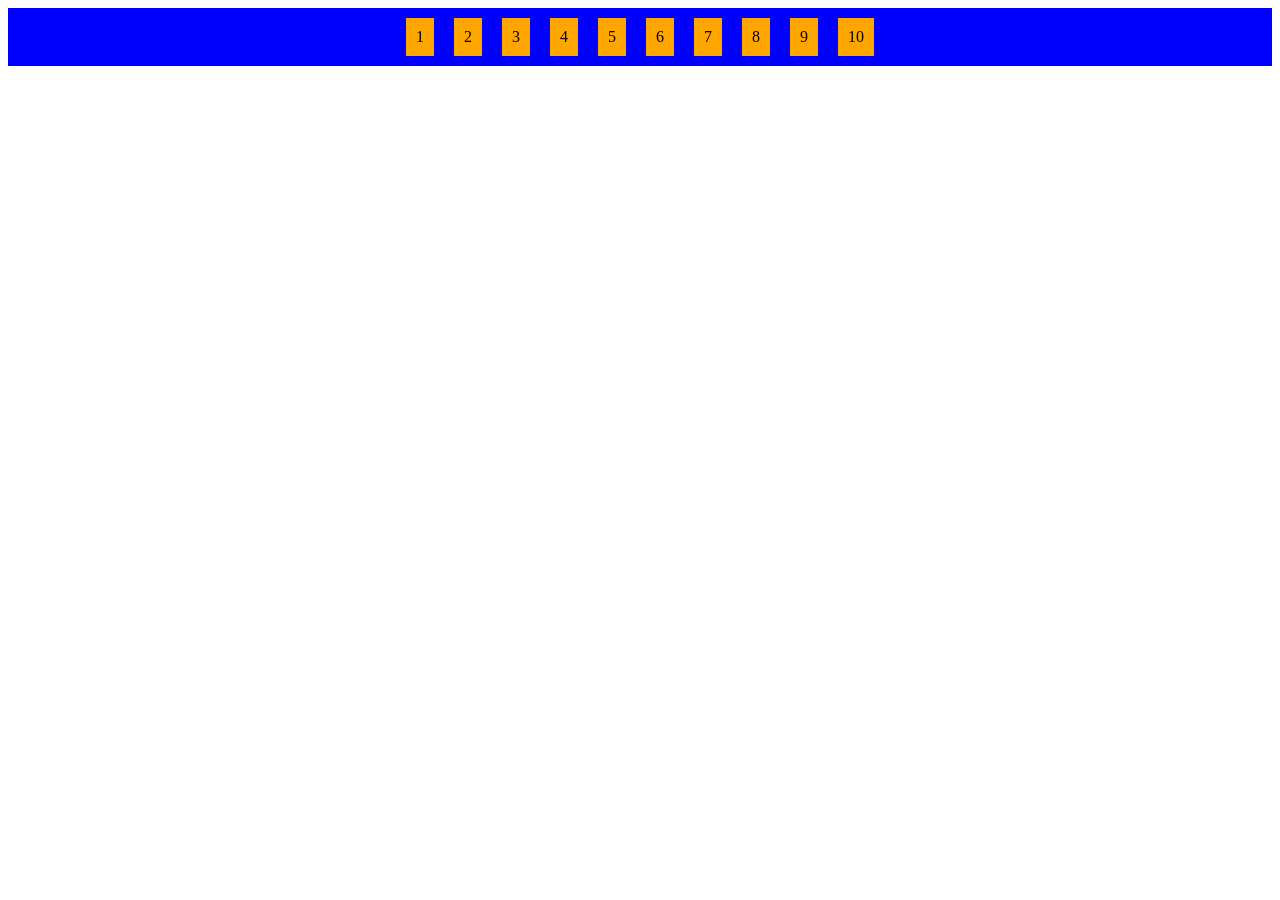
<file: index.html>
<!DOCTYPE html>
<html lang="en">
<head>
    <meta charset="UTF-8">
    <meta name="viewport" content="width=device-width, initial-scale=1.0">
    <title>Document</title>
    <link rel="stylesheet" href="index.css">
</head>
<body>
    <div class="caixa">
        <div>1</div>
        <div>2</div>
        <div>3</div>
        <div>4</div>
        <div>5</div>
        <div>6</div>
        <div>7</div>
        <div>8</div>
        <div>9</div>
        <div>10</div>
    </div>
</body>
</html>
</file>
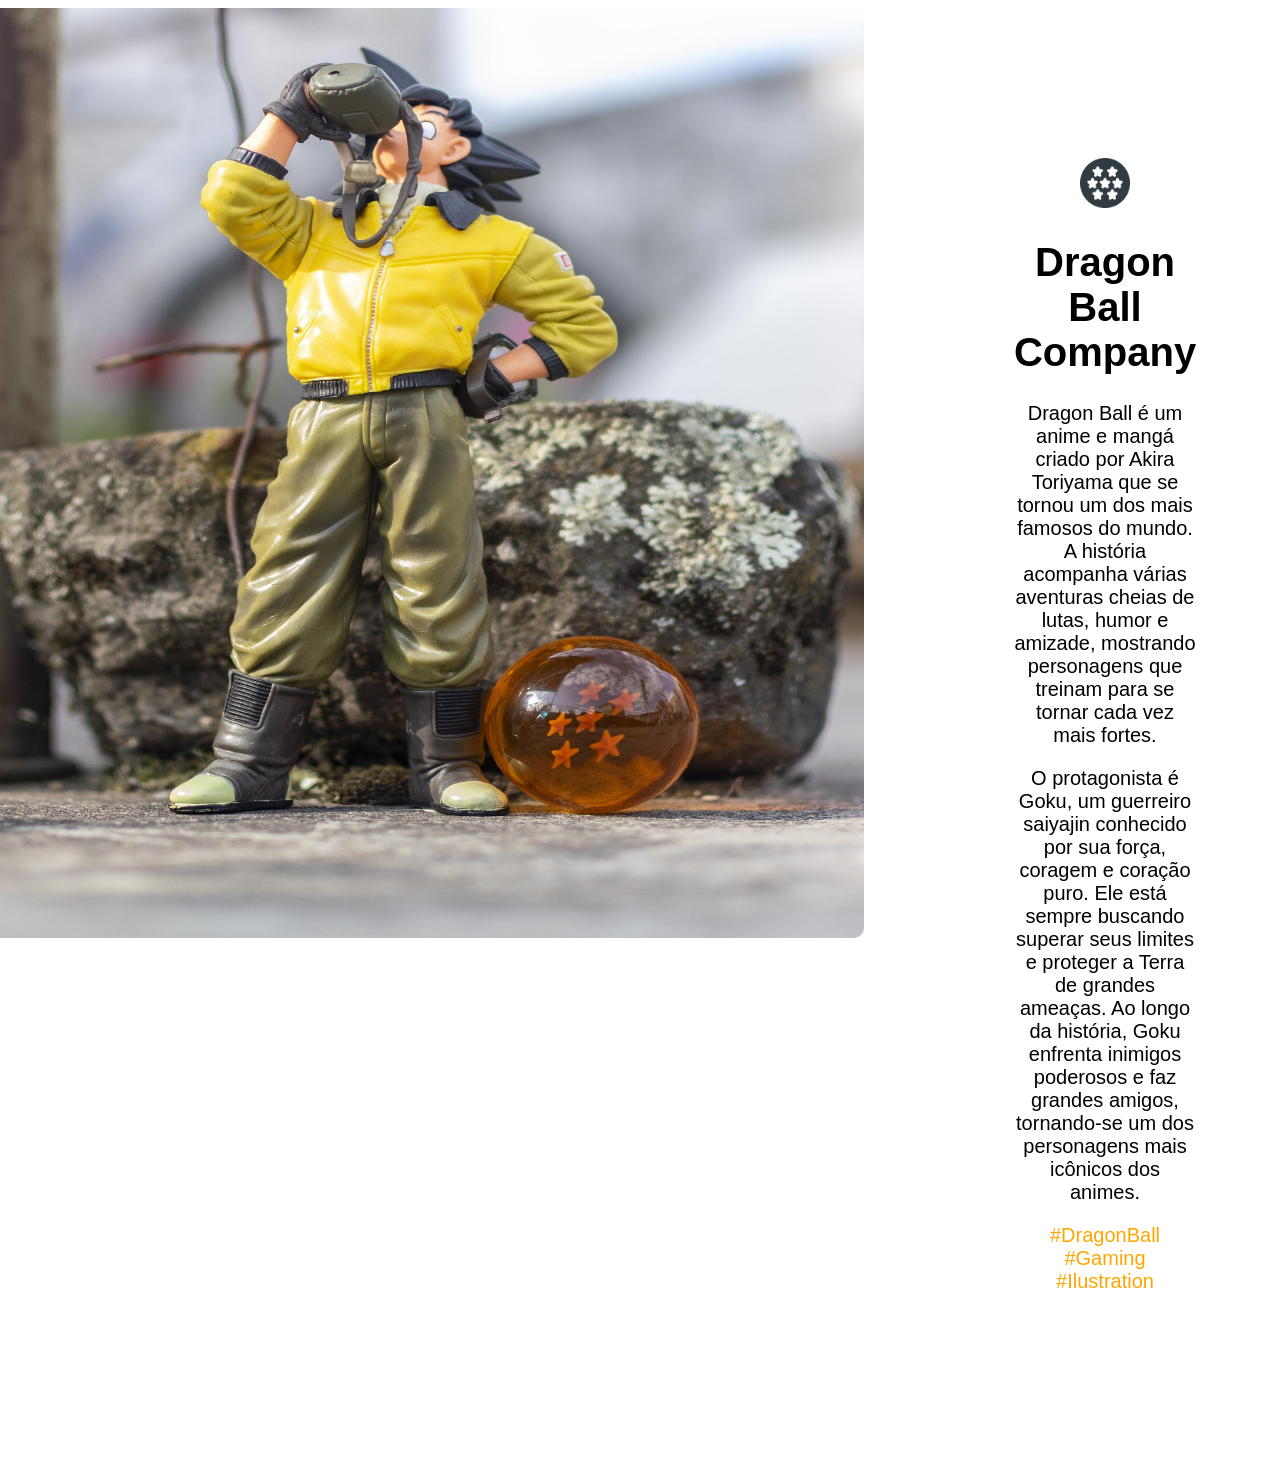
<file: at2.html>
<!DOCTYPE html>
<html lang="en">

<head>
    <meta charset="UTF-8">
    <meta name="viewport" content="width=device-width, initial-scale=1.0">
    <title>Document</title>
    <link rel="stylesheet" href="at2.css">
</head>

<body>

    <div class="imagem">
        <img src="image/goku.jpg" alt="">
    </div>
    

    <div class="texto">
        <img src="image/dragonball.png" alt="">
        <h1>Dragon Ball Company</h1>
        <p>Dragon Ball é um anime e mangá criado por Akira Toriyama que se tornou um dos mais famosos do mundo. 
            A história acompanha várias aventuras cheias de lutas, humor e amizade, mostrando personagens que treinam para se tornar cada vez mais fortes.</p>
        <p>O protagonista é Goku, um guerreiro saiyajin conhecido por sua força, coragem e coração puro. 
            Ele está sempre buscando superar seus limites e proteger a Terra de grandes ameaças. 
            Ao longo da história, Goku enfrenta inimigos poderosos e faz grandes amigos, tornando-se um dos personagens mais icônicos dos animes. </p>
        <p class="hashtag">#DragonBall #Gaming #Ilustration</p>
    </div>

</body>

</html>
</file>
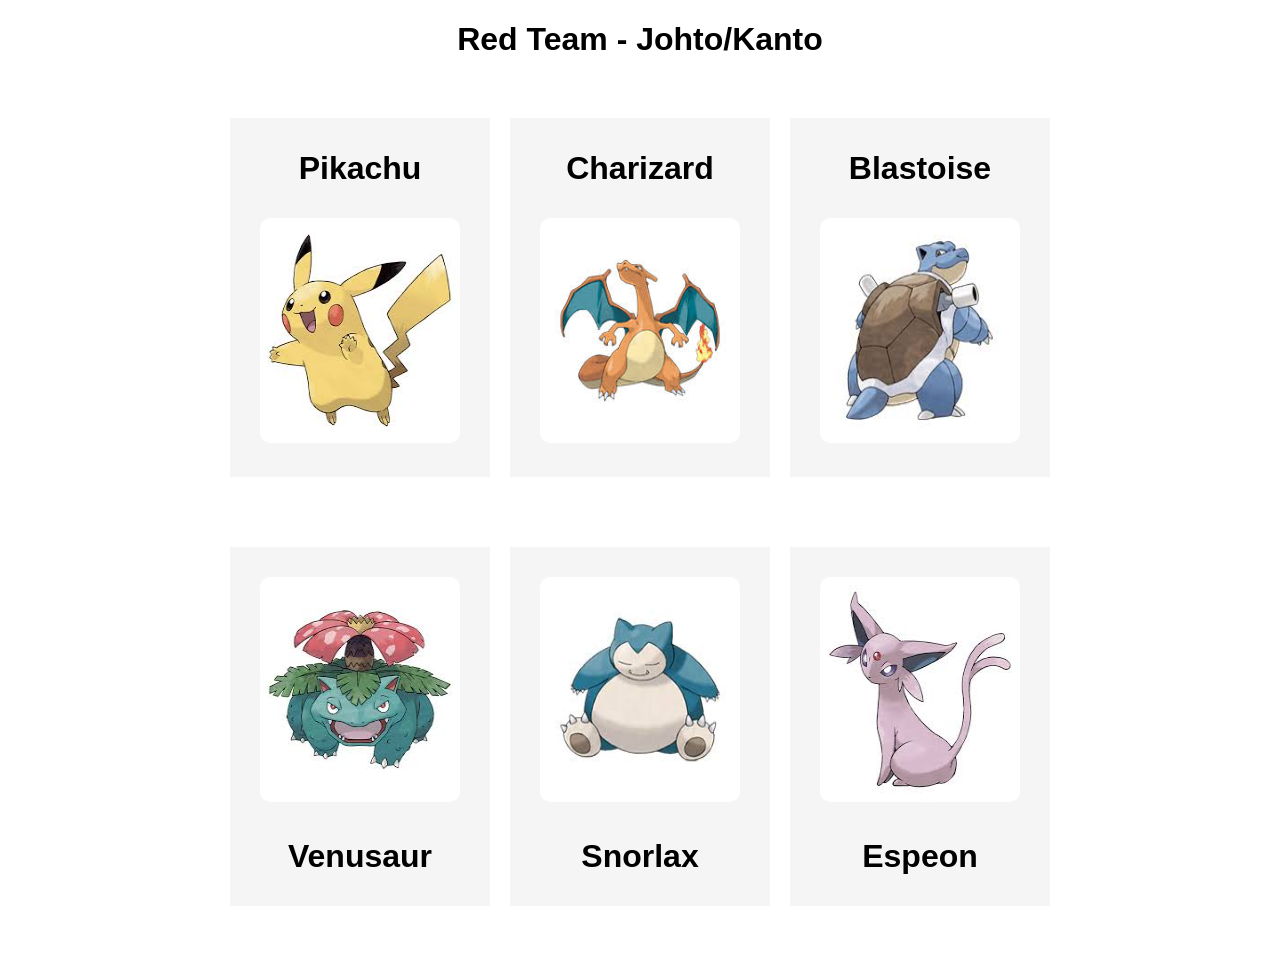
<file: atividade.html>
<!DOCTYPE html>
<html lang="en">

<head>
    <meta charset="UTF-8">
    <meta name="viewport" content="width=device-width, initial-scale=1.0">
    <title>Document</title>
    <link rel="stylesheet" href="atividade.css">
</head>

<body>
    <h1>Red Team - Johto/Kanto</h1>

    <div class="caixa">

        <div class="p0">
            <h1 class="nome">Pikachu</h1>
            <div class="imagem">
                <img src="image/pikachu.jpg" alt="">
            </div>
        </div>

        <div class="p1">
            <h1 class="nome">Charizard</h1>
            <div class="imagem">
                <img src="image/charizard.jpg" alt="">
            </div>
        </div>

        <div class="p2"> 
            <h1 class="nome">Blastoise</h1>
            <div class="imagem">
                <img src="image/blastoise.jpg" alt="">
            </div>
        </div>
    </div>

    <div class="caixa">

        <div class="p3">
            <div class="imagem">
                <img src="image/venusaur.jpg" alt="">
            </div>
            <h1 class="nome">Venusaur</h1>
        </div>

        <div class="p4">
            <div class="imagem">
                <img src="image/snorlax.jpg" alt="">
            </div>
            <h1 class="nome">Snorlax</h1>
        </div>

        <div class="p5">
            <div class="imagem">
                <img src="image/espeon.jpg" alt="">
            </div>
            <h1 class="nome">Espeon</h1>
        </div>
    </div>

</body>

</html>
</file>
<file: index.css>
.caixa{
    background-color: blue;
    display: flex;
    justify-content: center;
}

.caixa div{
    background-color: orange;
    margin: 10px;
    padding: 10px;
}
</file>
<file: at2.css>
body{
    font-family: Arial, Helvetica, sans-serif;
    display: flex;
    justify-content: center;
    
}

.imagem img{
    height: 930px;
    width: 930px;
    border-radius: 10px;
}

.hashtag{
    color: orange;
}

.texto img{
    height: 50px;
    width: 50px;
    border-radius: 10px;
}

.texto {
    text-align: center;
    padding: 150px;
    font-size: 20px;
}
</file>
<file: atividade.css>
body{
    text-align: center;
    font-family: Arial, Helvetica, sans-serif;
}

.caixa{
    display: flex;
    justify-content: center;
    margin: 50px;
}

.caixa div{
    background-color: whitesmoke;
    margin: 10px;
    padding: 10px;
}

.caixa img{
    height: 225px;
    width: 200px;
    justify-content: center;
    border-radius: 10px;
}

.p0:hover{
    background-color: yellow;
    transition: background-color 0.8s ease;
    transform: scale(1.1);
}
.p1:hover {
    background-color: red;
    transition: background-color 0.8s ease;
    transform: scale(1.1);
}

.p2:hover {
    background-color: blue;
    transition: background-color 0.8s ease;
    transform: scale(1.1);
}

.p3:hover {
    background-color: green;
    transition: background-color 0.8s ease;
    transform: scale(1.1);
}

.p4:hover {
    background-color: cyan;
    transition: background-color 0.8s ease;
    transform: scale(1.1);
}

.p5:hover {
    background-color: mediumslateblue;
    transition: background-color 0.8s ease;
    transform: scale(1.1);
}
</file>
